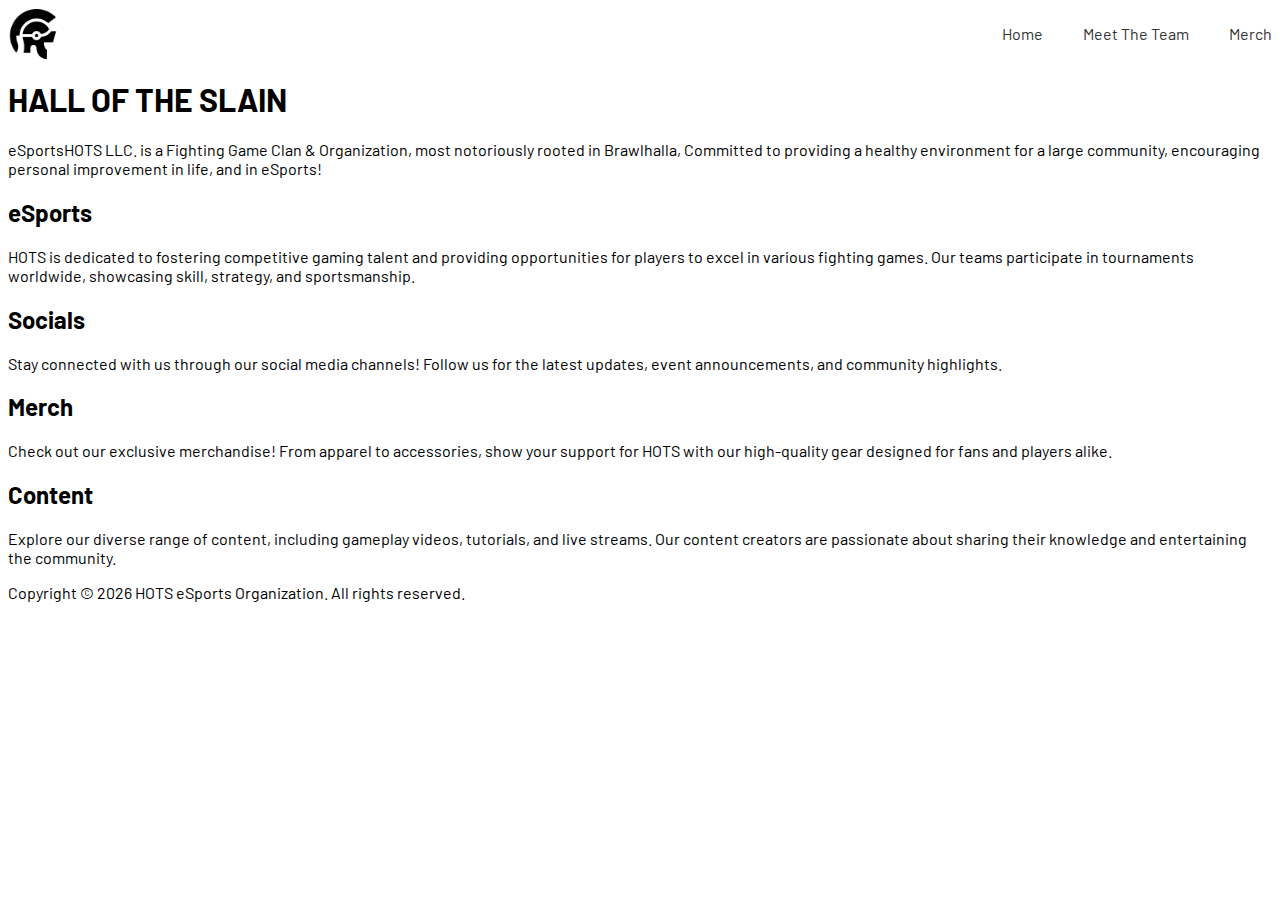
<file: Index.html>
<!DOCTYPE html>
<html lang="en">
<head>
    <meta charset="UTF-8">
    <meta name="viewport" content="width=device-width, initial-scale=1.0">
    <link rel="stylesheet" href="Styles/styles.css">
    <title>HOTS</title>
</head>
<body>

    
    <nav class="nav-bar">
        <img class="logo-img" src="images/HOT.png" alt="">
        <ul class="nav-links">
            <li><a href="Index.html">Home</a></li>
            <li><a href="meetTheTeam.html">Meet The Team</a></li>
            <li><a href="merch.html">Merch</a></li>
        </ul>
    </nav>

    <h1>HALL OF THE SLAIN</h1>
    <p>eSportsHOTS LLC. is a Fighting Game Clan & Organization, most notoriously rooted in Brawlhalla, Committed to providing a healthy environment for a large community, encouraging personal improvement in life, and in eSports! </p>


    <section id="esports">
        <h2>eSports</h2>
        <p>HOTS is dedicated to fostering competitive gaming talent and providing opportunities for players to excel in various fighting games. Our teams participate in tournaments worldwide, showcasing skill, strategy, and sportsmanship.</p>
    </section>

    <section id="socials">
        <h2>Socials</h2>
        <p>Stay connected with us through our social media channels! Follow us for the latest updates, event announcements, and community highlights.</p>
    </section>

    <section id="merch">
        <h2>Merch</h2>
        <p>Check out our exclusive merchandise! From apparel to accessories, show your support for HOTS with our high-quality gear designed for fans and players alike.</p>
    </section>

    <section id="content">
        <h2>Content</h2>
        <p>Explore our diverse range of content, including gameplay videos, tutorials, and live streams. Our content creators are passionate about sharing their knowledge and entertaining the community.</p>
    </section>

    <footer>
        <p>Copyright &copy; <script>document.write(new Date().getFullYear())</script> HOTS eSports Organization. All rights reserved.</p></p>
    </footer>
</body>
</html>
</file>
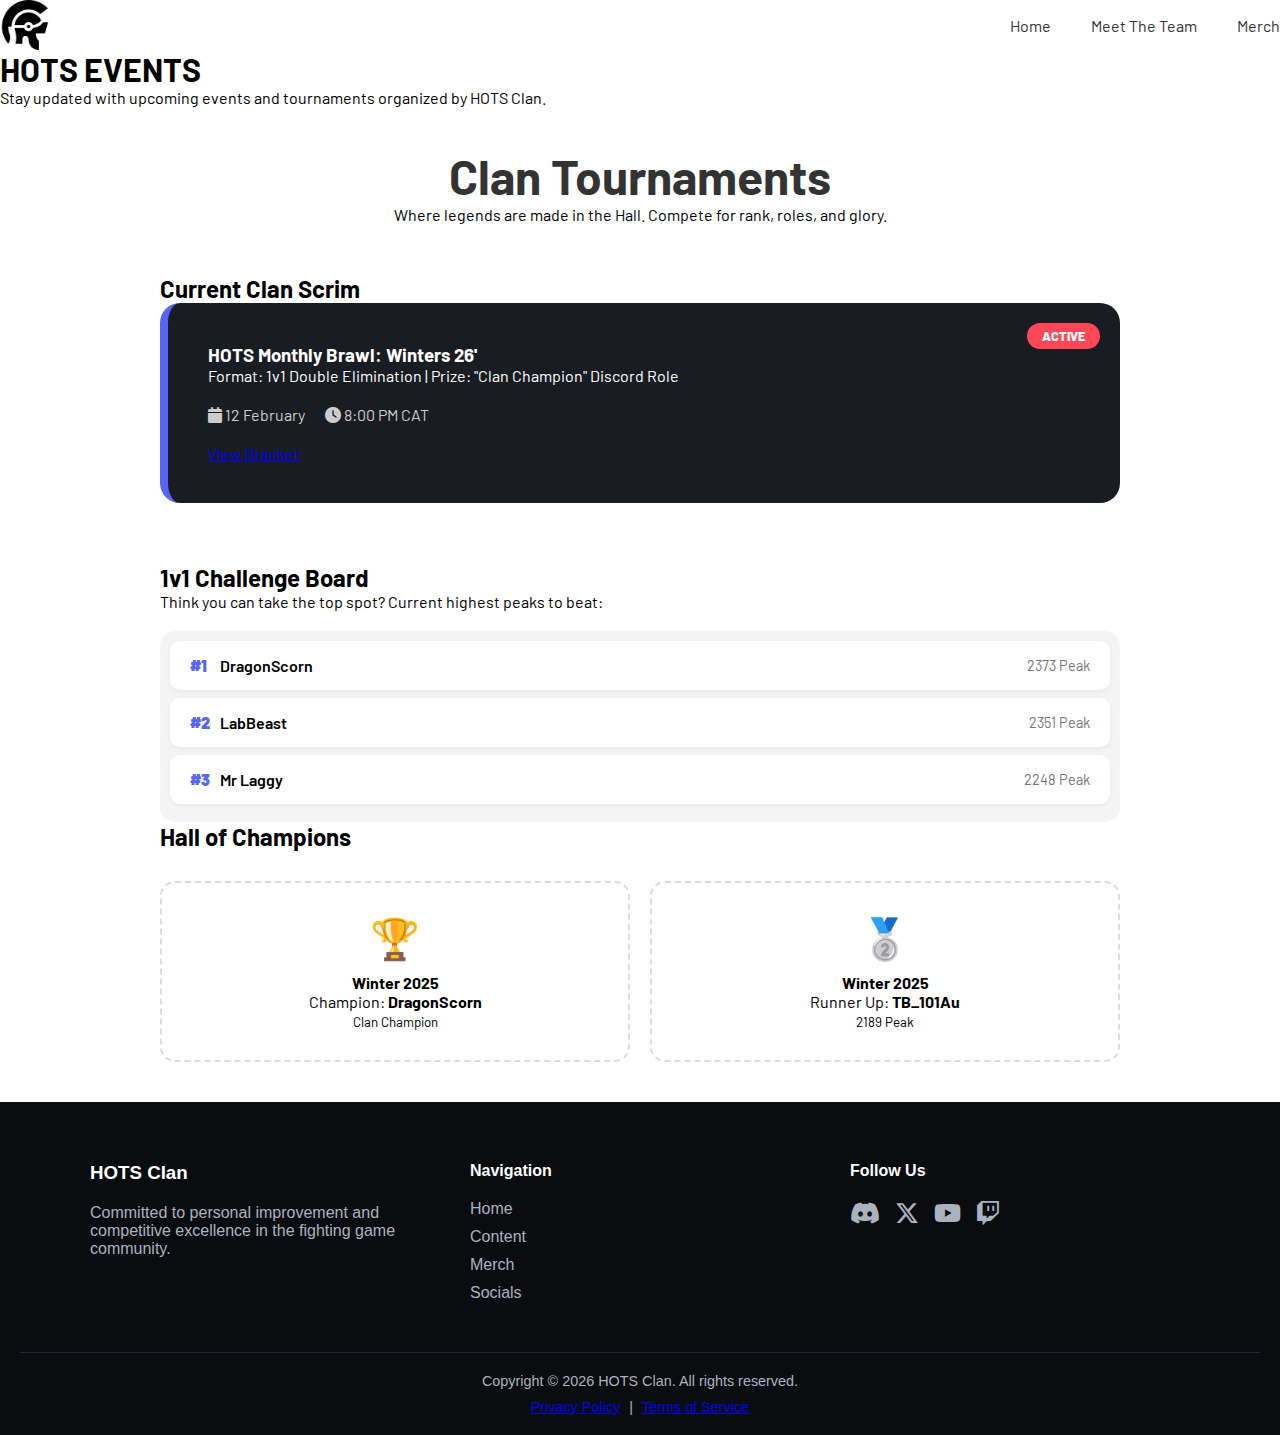
<file: events.html>
<!DOCTYPE html>
<html lang="en">
<head>
    <meta charset="UTF-8">
    <meta name="viewport" content="width=device-width, initial-scale=1.0">
    <link rel="stylesheet" href="Styles/index.css">
    <link rel="stylesheet" href="Styles/styles.css">
    <link rel="icon" type="image/png" href="images/HOT.png">
    <link rel="stylesheet" href="https://cdnjs.cloudflare.com/ajax/libs/font-awesome/6.5.1/css/all.min.css">

<link rel="stylesheet" href="Styles/events.css">
    <title>Events</title>
</head>
<body>

    <nav class="nav-bar">
        <img class="logo-img" src="images/HOT.png" alt="">

        <div class="menu-toggle" id="mobile-menu">
            <span class="bar"></span>
            <span class="bar"></span>
            <span class="bar"></span>
        </div>

        <ul class="nav-links">
            <li><a href="Index.html">Home</a></li>
            <li><a href="meetTheTeam.html">Meet The Team</a></li>
            <li><a href="merch.html">Merch</a></li>
        </ul>
    </nav>

    <div class="events-intro">
        <h1>HOTS EVENTS</h1>
        <p>Stay updated with upcoming events and tournaments organized by HOTS Clan.</p>
   </div>
    

    <div class="events-container">
    <header class="events-header">
        <h1>Clan Tournaments</h1>
        <p>Where legends are made in the Hall. Compete for rank, roles, and glory.</p>
    </header>

    <section class="active-tourney">
        <h2 class="section-title">Current Clan Scrim</h2>
        <div class="featured-event">
            <div class="event-badge">ACTIVE</div>
            <div class="event-details">
                <h3>HOTS Monthly Brawl: Winters 26'</h3>
                <p>Format: 1v1 Double Elimination | Prize: "Clan Champion" Discord Role</p>
                <div class="event-meta">
                    <span><i class="fa-solid fa-calendar"></i> 12 February</span>
                    <span><i class="fa-solid fa-clock"></i> 8:00 PM CAT</span>
                </div>
                <a href="#" class="primary-btn">View Bracket</a>
            </div>
        </div>
    </section>

    <section class="challenge-board">
        <h2 class="section-title">1v1 Challenge Board</h2>
        <p class="subtitle">Think you can take the top spot? Current highest peaks to beat:</p>
        <div class="leaderboard-mini">
            <div class="rank-item">
                <span class="rank-num">#1</span>
                <span class="player-name">DragonScorn</span>
                <span class="peak-val">2373 Peak</span>
            </div>
            <div class="rank-item">
                <span class="rank-num">#2</span>
                <span class="player-name">LabBeast</span>
                <span class="peak-val">2351 Peak</span>
            </div>
            <div class="rank-item">
                <span class="rank-num">#3</span>
                <span class="player-name">Mr Laggy</span>
                <span class="peak-val">2248 Peak</span>
            </div>
        </div>
    </section>

    <section class="past-winners">
        <h2 class="section-title">Hall of Champions</h2>
        <div class="winner-grid">
            <div class="winner-card">
                <div class="trophy-icon">🏆</div>
                <h4>Winter 2025</h4>
                <p>Champion: <strong>DragonScorn</strong></p>
                <small>Clan Champion</small>
            </div>
            <div class="winner-card">
                <div class="trophy-icon">🥈</div>
                <h4>Winter 2025</h4>
                <p>Runner Up: <strong>TB_101Au</strong></p>
                <small>2189 Peak</small>
            </div>
        </div>
    </section>
</div>
    <footer class="main-footer">
    <div class="footer-container">
        <div class="footer-col">
            <h3>HOTS Clan</h3>
            <p>Committed to personal improvement and competitive excellence in the fighting game community.</p>
        </div>

        <div class="footer-col">
            <h4>Navigation</h4>
            <ul>
                <li><a href="#intro">Home</a></li>
                <li><a href="#content">Content</a></li>
                <li><a href="#merch">Merch</a></li>
                <li><a href="#socials">Socials</a></li>
            </ul>
        </div>

        <div class="footer-col">
            <h4>Follow Us</h4>
            <div class="footer-socials">
                <a href="https://discord.gg/S2cpzP2cQm" target="_blank"><i class="fa-brands fa-discord"></i></a>
                <a href="#"><i class="fa-brands fa-x-twitter"></i></a>
                <a href="#"><i class="fa-brands fa-youtube"></i></a>
                <a href="#"><i class="fa-brands fa-twitch"></i></a>
            </div>
        </div>
    </div>

    <div class="footer-bottom">
        <p>Copyright &copy; <script>document.write(new Date().getFullYear())</script> HOTS Clan. All rights reserved.</p>
        <div class="legal-links">
            <a href="#">Privacy Policy</a> | <a href="#">Terms of Service</a>
        </div>
    </div>
</footer>
</body>
<script src="scripts/styles.js"></script>
</html>
</file>
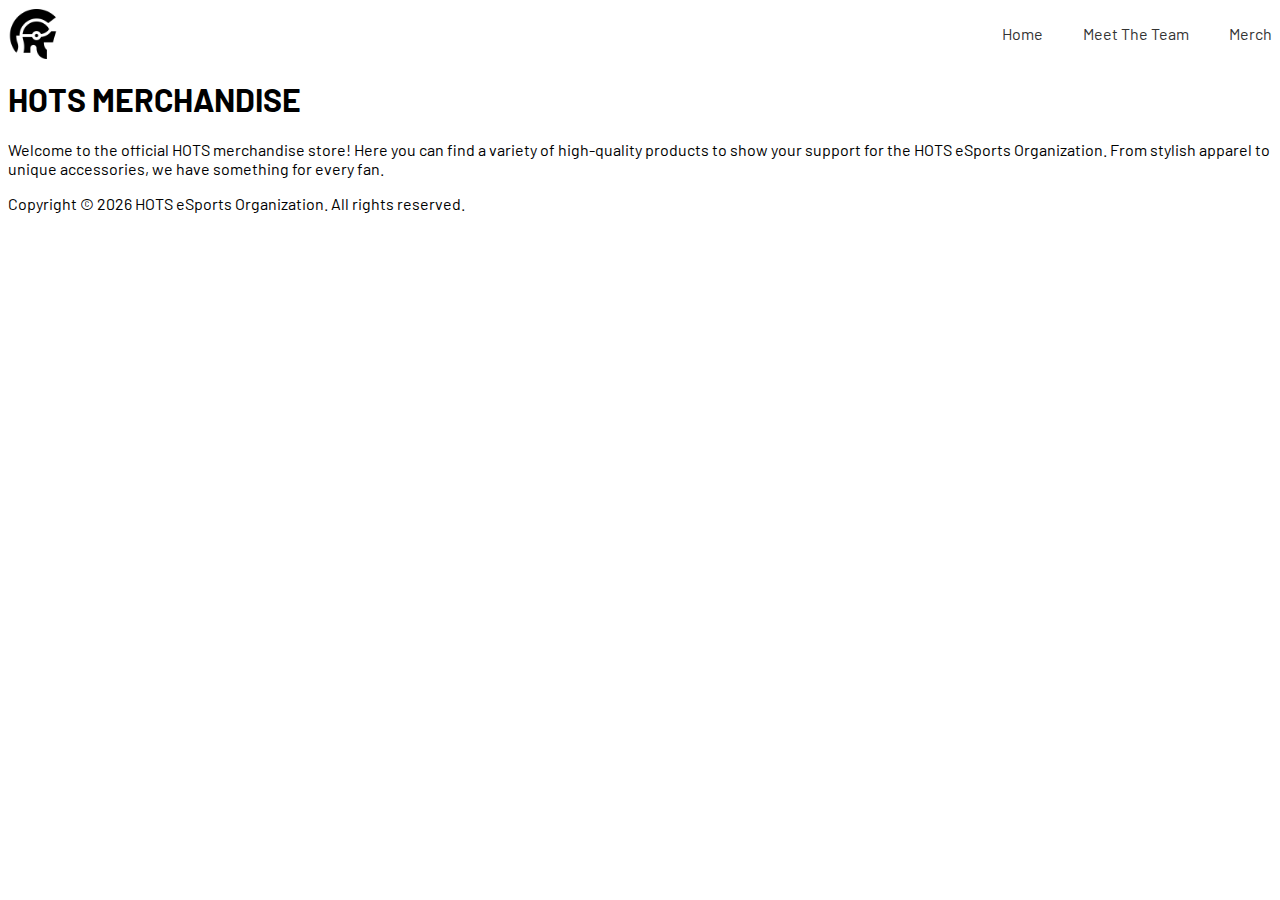
<file: merch.html>
<!DOCTYPE html>
<html lang="en">
<head>
    <meta charset="UTF-8">
    <meta name="viewport" content="width=device-width, initial-scale=1.0">
    <link rel="stylesheet" href="Styles/styles.css">
    <title>Merch</title>
</head>
<body>

    <nav class="nav-bar">
        <img class="logo-img" src="images/HOT.png" alt="">

        <div class="menu-toggle" id="mobile-menu">
            <span class="bar"></span>
            <span class="bar"></span>
            <span class="bar"></span>
        </div>

        <ul class="nav-links">
            <li><a href="Index.html">Home</a></li>
            <li><a href="meetTheTeam.html">Meet The Team</a></li>
            <li><a href="merch.html">Merch</a></li>
        </ul>
    </nav>

    <h1>HOTS MERCHANDISE</h1>
    <p>Welcome to the official HOTS merchandise store! Here you can find a variety of high-quality products to show your support for the HOTS eSports Organization. From stylish apparel to unique accessories, we have something for every fan.</p>
    <footer>
        <p>Copyright &copy; <script>document.write(new Date().getFullYear())</script> HOTS eSports Organization. All rights reserved.</p>
    </footer>
</body>
<script src="scripts/styles.js"></script>
</html>
</file>
<file: Styles/styles.css>
@import url('https://fonts.googleapis.com/css2?family=Barlow:ital,wght@0,100;0,200;0,300;0,400;0,500;0,600;0,700;0,800;0,900;1,100;1,200;1,300;1,400;1,500;1,600;1,700;1,800;1,900&display=swap');

@import url('https://fonts.googleapis.com/css2?family=Barlow:ital,wght@0,100;0,200;0,300;0,400;0,500;0,600;0,700;0,800;0,900;1,100;1,200;1,300;1,400;1,500;1,600;1,700;1,800;1,900&family=Press+Start+2P&display=swap');



body{
  
  font-family: 'Barlow', sans-serif;
}

/* nav bar styles */
.nav-bar {
  display: flex;
  justify-content: space-between; /* Puts logo on left, links on right */
  align-items: center;
  padding: none;
  color: white;
}
.logo-img {
  width: 50px;
}

.nav-links {
  list-style: none;
  display: flex;
  gap: 20px; /* Space between links */
}

.nav-links li {
  margin-left: 20px;
}

.nav-links a {
 text-decoration: none;
  color: #333; /* Dark text */
  font-size: 1rem;
  position: relative; /* Essential for positioning the underline */
  padding-bottom: 5px; 

}

.nav-links a::after {
  content: "";
  position: absolute;
  left: 0;
  bottom: 0;
  width: 0; /* Start at zero width */
  height: 2px; /* Thickness of the underline */
  background-color: #333; /* The "blackish" color */
  transition: width 0.3s ease; /* This creates the smooth growth */
}

/* When the link is hovered, grow the underline to 100% */
.nav-links a:hover::after {
  width: 100%;
}

.menu-toggle {
  display: none;
  flex-direction: column;
  cursor: pointer;
}

.bar {
  height: 3px;
  width: 25px;
  background-color: rgb(0, 0, 0);
  margin: 3px 0;
  transition: 0.4s;
}

.title{
  font-family: 'Press Start 2P', cursive;
}



/* 2. Mobile Styles (Screens smaller than 768px) */
@media (max-width: 768px) {
  .menu-toggle {
    display: flex; /* Show the hamburger */
  }

  .nav-links {
    display: none; /* Hide links by default on mobile */
    flex-direction: column;
    width: 100%;
    position: absolute;
    top: 60px; /* Adjust based on navbar height */
    left: 0;
    background-color: #ffffff;
    text-align: center;
  }

  /* When the 'active' class is added via JS, show the menu */
  .nav-links.active {
    display: flex;
  }

  .nav-links li {
    margin: 1.5rem 0;
  }

  /* --- 1. Hamburger Animation Logic --- */
.menu-toggle.is-active .bar:nth-child(2) {
  opacity: 0; /* Hide the middle bar */
}

.menu-toggle.is-active .bar:nth-child(1) {
  transform: translateY(9px) rotate(45deg); /* Move down and rotate */
}

.menu-toggle.is-active .bar:nth-child(3) {
  transform: translateY(-9px) rotate(-45deg); /* Move up and rotate */
}

/* --- 2. Mobile Centering Fixes --- */
@media (max-width: 768px) {
  .nav-links {
    display: none;
    flex-direction: column;
    align-items: center; /* Centers items horizontally in the flex container */
    justify-content: center; /* Centers items vertically if you give it more height */
    width: 100%;
    position: absolute;
    top: 60px;
    left: 0;
    background-color: #ffffff;
    padding: 20px 0; /* Add some padding for breathing room */
  }

  .nav-links.active {
    display: flex;
  }

  .nav-links li {
    margin-left: 0; /* REMOVES THE SKEW: Resets the desktop 20px margin */
    margin-bottom: 20px; /* Adds vertical spacing between links instead */
    width: 100%;
    text-align: center;
  }
}
}
</file>
<file: Styles/index.css>
* {
    margin: 0;
    padding-left: 0;
    padding-right: 0;
    box-sizing: border-box;
}

/* --- Intro Section --- */
.intro {
    background: linear-gradient(rgba(0, 0, 0, 0.7), rgba(0, 0, 0, 0.7)), 
                url('https://images.unsplash.com/photo-1542751371-adc38448a05e?auto=format&fit=crop&w=1500&q=80');
    background-size: cover;
    background-position: center;
    background-attachment: fixed;
    padding: 120px 20px;
    text-align: center;
    display: flex;
    flex-direction: column;
    justify-content: center;
    align-items: center;
}

.intro h1 {
    /* MAGIC FIX: Scales between 3rem (mobile) and 12rem (desktop) */
    font-size: clamp(3rem, 10vw, 12rem); 
    text-align: center;
    color: white;
    line-height: 1.1;
    margin-bottom: 20px;
}

.intro p {
    /* MAGIC FIX: Scales text so it's readable on phone but big on desktop */
    font-size: clamp(1rem, 3vw, 30px);
    text-align: center;
    padding: 5px;
    color: white;
    max-width: 800px; /* Prevents text from stretching too wide on 4k screens */
}

/* --- Socials Section --- */
.socials {
    text-align: center;
    background-color: white;
    color: black;
    /* Removed fixed height (250px) to prevent overflow on mobile */
    padding: 40px 20px; 
    border-radius: 10px; /* Optional: adds nice curve if inside a grey container */
}

.socials p {
    font-size: clamp(1rem, 2vw, 20px);
    padding-top: 10px;
    padding-bottom: 30px;
    margin-top: 10px;
    max-width: 800px;
    margin-left: auto;
    margin-right: auto;
}

#socials {
    padding: 40px 20px; /* Increased padding */
    margin: 0;
    text-align: center;
    font-family: 'Arial', sans-serif;
    background-color: #f9f9f9;
}

.socials h1 {
    font-size: 2.5rem;
    margin-bottom: 15px;
    color: #3b3b3b;
    padding: 10px;
}

/* Icon Container */
.social-links {
    display: flex;
    justify-content: center;
    flex-wrap: wrap; /* Allows icons to wrap if screen is tiny */
    gap: 20px;
}

/* Base Icon Style */
.s-icon {
    display: flex;
    align-items: center;
    justify-content: center;
    width: 55px;
    height: 55px;
    border-radius: 50%;
    background-color: #fff;
    color: #333;
    font-size: 24px;
    text-decoration: none;
    box-shadow: 0 4px 10px rgba(0,0,0,0.1);
    transition: all 0.3s cubic-bezier(0.175, 0.885, 0.32, 1.275);
}

.s-icon:hover {
    transform: translateY(-8px);
    color: #fff;
}

/* Brand Colors */
.discord:hover { background-color: #5865F2; box-shadow: 0 10px 20px rgba(88, 101, 242, 0.4); }
.twitter:hover { background-color: #000000; box-shadow: 0 10px 20px rgba(0, 0, 0, 0.3); }
.youtube:hover { background-color: #FF0000; box-shadow: 0 10px 20px rgba(255, 0, 0, 0.4); }
.twitch:hover { background-color: #9146FF; box-shadow: 0 10px 20px rgba(145, 70, 255, 0.4); }

/* --- Merch Section --- */
#merch {
    padding: 80px 20px;
    text-align: center;
    background-color: #121212;
}

.merch-content h1 {
    font-size: 2.5rem;
    margin-bottom: 10px;
    color: white;
}

.merch-content p {
    max-width: 700px;
    margin: 0 auto 40px auto;
    color: white;
    font-size: 1.1rem;
}

/* Grid Layout - Already good, just tweaking min-width for safety */
.merch-grid {
    display: grid;
    grid-template-columns: repeat(auto-fit, minmax(260px, 1fr)); /* Lowered min-width slightly for smaller phones */
    gap: 30px;
    max-width: 1200px;
    margin: 0 auto;
}

.merch-card {
    background: #fff;
    border-radius: 15px;
    overflow: hidden;
    box-shadow: 0 5px 15px rgba(0,0,0,0.05);
    transition: transform 0.3s ease, box-shadow 0.3s ease;
}

.merch-card:hover {
    transform: translateY(-10px);
    box-shadow: 0 15px 30px rgba(0,0,0,0.1);
}

.merch-img {
    height: 300px;
    overflow: hidden;
}

.merch-img img {
    width: 100%;
    height: 100%;
    object-fit: cover;
    transition: transform 0.5s ease;
}

.merch-card:hover .merch-img img {
    transform: scale(1.1);
}

.merch-info {
    padding: 20px;
}

.merch-info h3 {
    margin: 0 0 10px 0;
    font-size: 1.2rem;
    color: #333;
}

.price {
    font-weight: bold;
    color: #5865F2;
    font-size: 1.1rem;
    margin-bottom: 15px;
}

.merch-btn {
    background-color: #333;
    color: white;
    border: none;
    padding: 10px 20px;
    border-radius: 5px;
    cursor: pointer;
    font-weight: bold;
    transition: background 0.3s ease;
}

.merch-btn:hover {
    background-color: #5865F2;
}

/* --- Content Section --- */
#content {
    background-color: #1a1c23;
    color: white;
    padding: 80px 20px;
    text-align: center;
}

.content-header p {
    max-width: 750px;
    margin: 0 auto 40px auto;
    color: #ccc;
    font-size: 1.1rem;
}
.content-header h1 {
    font-size: 2.5rem;
    margin-bottom: 10px;
    color: white;
}

.video-grid {
    display: grid;
    grid-template-columns: repeat(auto-fit, minmax(300px, 1fr)); /* Adjusted for mobile compatibility */
    gap: 30px;
    max-width: 1100px;
    margin: 0 auto;
}

.video-container {
    position: relative;
    padding-bottom: 56.25%; /* 16:9 Aspect Ratio */
    height: 0;
    overflow: hidden;
    border-radius: 10px;
    background: #000;
    box-shadow: 0 10px 20px rgba(0,0,0,0.3);
}

.video-container iframe {
    position: absolute;
    top: 0;
    left: 0;
    width: 100%;
    height: 100%;
}

.video-card h3 {
    margin-top: 15px;
    font-size: 1.1rem;
    color: #5865F2;
}

/* --- Footer Section --- */
.main-footer {
    background-color: #0b0c10;
    color: #abb2bf;
    padding: 60px 20px 20px;
    font-family: sans-serif;
}

.footer-container {
    max-width: 1100px;
    margin: 0 auto;
    display: grid;
    grid-template-columns: repeat(auto-fit, minmax(200px, 1fr));
    gap: 40px;
    padding-bottom: 40px;
    text-align: left; /* Ensures footer text aligns nicely on mobile */
}

/* Center footer text only on very small screens if desired */
@media(max-width: 500px) {
    .footer-container {
        text-align: center;
    }
    .footer-socials {
        justify-content: center;
    }
}

.footer-col h3, .footer-col h4 {
    color: #fff;
    margin-bottom: 20px;
}

.footer-col ul {
    list-style: none;
    padding: 0;
}

.footer-col ul li {
    margin-bottom: 10px;
}

.footer-col a {
    color: #abb2bf;
    text-decoration: none;
    transition: color 0.3s;
}

.footer-col a:hover {
    color: #5865F2;
}

.footer-socials {
    display: flex;
    gap: 15px;
    font-size: 1.5rem;
}

.footer-bottom {
    border-top: 1px solid #1f2833;
    padding-top: 20px;
    text-align: center;
    font-size: 0.9rem;
}

.legal-links {
    margin-top: 10px;
}

.legal-links a {
    margin: 0 5px;
}
</file>
<file: Styles/events.css>
.events-container {
    max-width: 1000px;
    margin: 0 auto;
    padding: 40px 20px;
    font-family: 'Barlow', sans-serif;
}

.events-header { text-align: center; margin-bottom: 50px; }
.events-header h1 { font-size: 3rem; color: #333; }

/* Featured Event Card */
.featured-event {
    background: #1a1c23;
    color: white;
    padding: 40px;
    border-radius: 20px;
    position: relative;
    border-left: 8px solid #5865F2;
    margin-bottom: 60px;
}

.event-badge {
    position: absolute;
    top: 20px;
    right: 20px;
    background: #ff4757;
    padding: 5px 15px;
    border-radius: 20px;
    font-weight: 800;
    font-size: 0.8rem;
}

.event-meta { margin: 20px 0; display: flex; gap: 20px; color: #ccc; }

/* Challenge Board */
.leaderboard-mini {
    background: #f4f4f4;
    border-radius: 15px;
    padding: 10px;
    margin-top: 20px;
}

.rank-item {
    display: flex;
    justify-content: space-between;
    padding: 15px 20px;
    background: white;
    margin-bottom: 8px;
    border-radius: 10px;
    align-items: center;
    box-shadow: 0 2px 5px rgba(0,0,0,0.05);
}

.rank-num { font-weight: 900; color: #5865F2; width: 30px; }
.player-name { font-weight: 600; flex-grow: 1; }
.peak-val { color: #777; font-size: 0.9rem; }

/* Winner Cards */
.winner-grid {
    display: grid;
    grid-template-columns: repeat(auto-fit, minmax(200px, 1fr));
    gap: 20px;
    margin-top: 30px;
}

.winner-card {
    text-align: center;
    padding: 30px;
    border: 2px dashed #ddd;
    border-radius: 15px;
}

.trophy-icon { font-size: 2.5rem; margin-bottom: 10px; }

/* Mobile Fixes */
@media (max-width: 600px) {
    .event-meta { flex-direction: column; gap: 10px; }
    .rank-item { flex-direction: column; text-align: center; gap: 5px; }
}
</file>
